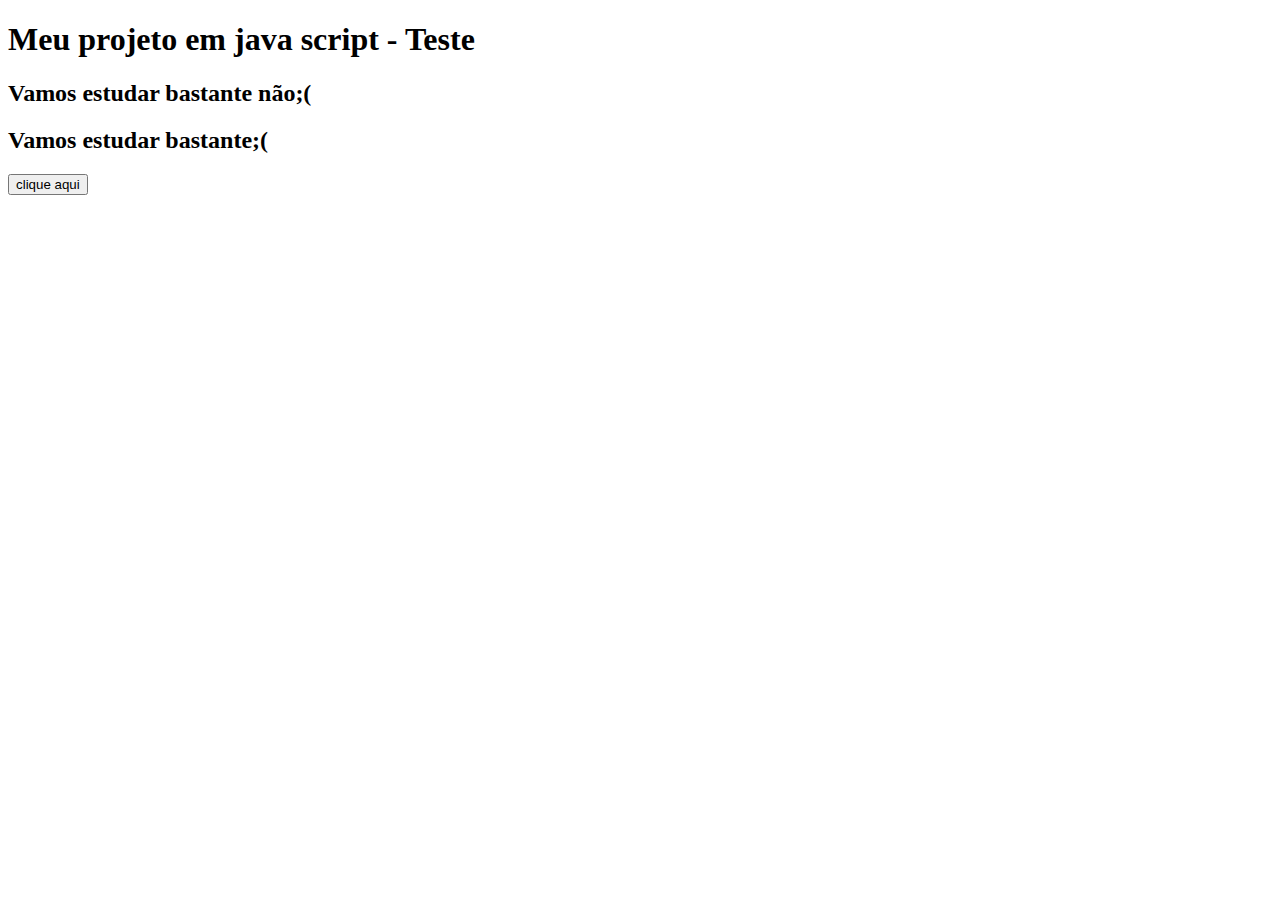
<file: index.html>
<!DOCTYPE html>
<html lang="pt-BR">
<head>
    <meta charset="UTF-8">
    <meta http-equiv="X-UA-Compatible" content="IE=edge">
    <meta name="viewport" content="width=device-width, initial-scale=1.0">
    <title>JavaScript</title>
</head>
<body>
    <header>
        <h1>Meu projeto em java</h1>
        <h2 id="frase1">Vamos estudar bastante não;(</h2>
        <h2>Vamos estudar bastante;(</h2>
        <button>clique aqui</button>
    </header>
    
    <script src="main.js"></script>
</body>
</html>
</file>
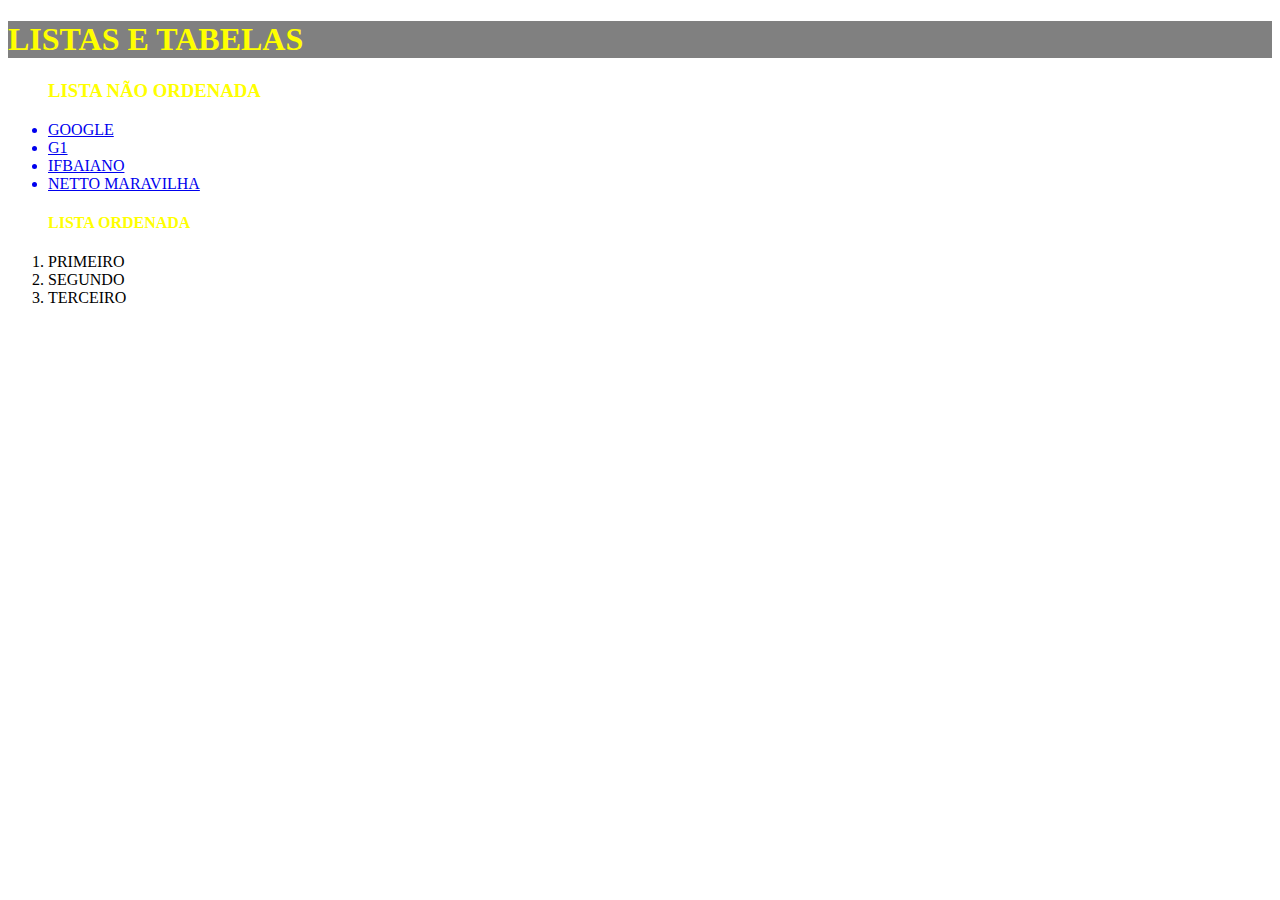
<file: aual03.1luanzinh.html>
<!DOCTYPE html>
<html>
    <head>
            <meta charset = "utf-8">
            <title> LIST TABLE </title>
        <style>
            h1{
                 color: yellow;
                 background: gray;           
            }
            h3{
                 color: yellow;
            }
            h4{
                 color: yellow;
            }

        </style>
    </head>
    <body>
        <h1> LISTAS E TABELAS </h1>
        <ul>
            <h3> LISTA NÃO ORDENADA </h3>
            <a href = 'https://www.google.com/search?client=firefox-b-lm&q=google'>
                <li> GOOGLE </li>
            </a>
            <a href = 'https://g1.globo.com/'>
                <li> G1 </li>
            </a>
            <a href = 'https://ifbaiano.edu.br/portal/'>   
                <li> IFBAIANO </li>
            </a>
            <a href = 'https://www.blogdonettomaravilha.com.br/'>
                <li> NETTO MARAVILHA </li>
            </a>
        </ul>
        <ol>
            <h4> LISTA ORDENADA </h4>
            <li> PRIMEIRO </li>
            <li> SEGUNDO </li>
            <li> TERCEIRO </li>
        </ol>
    </body>
</html>
</file>
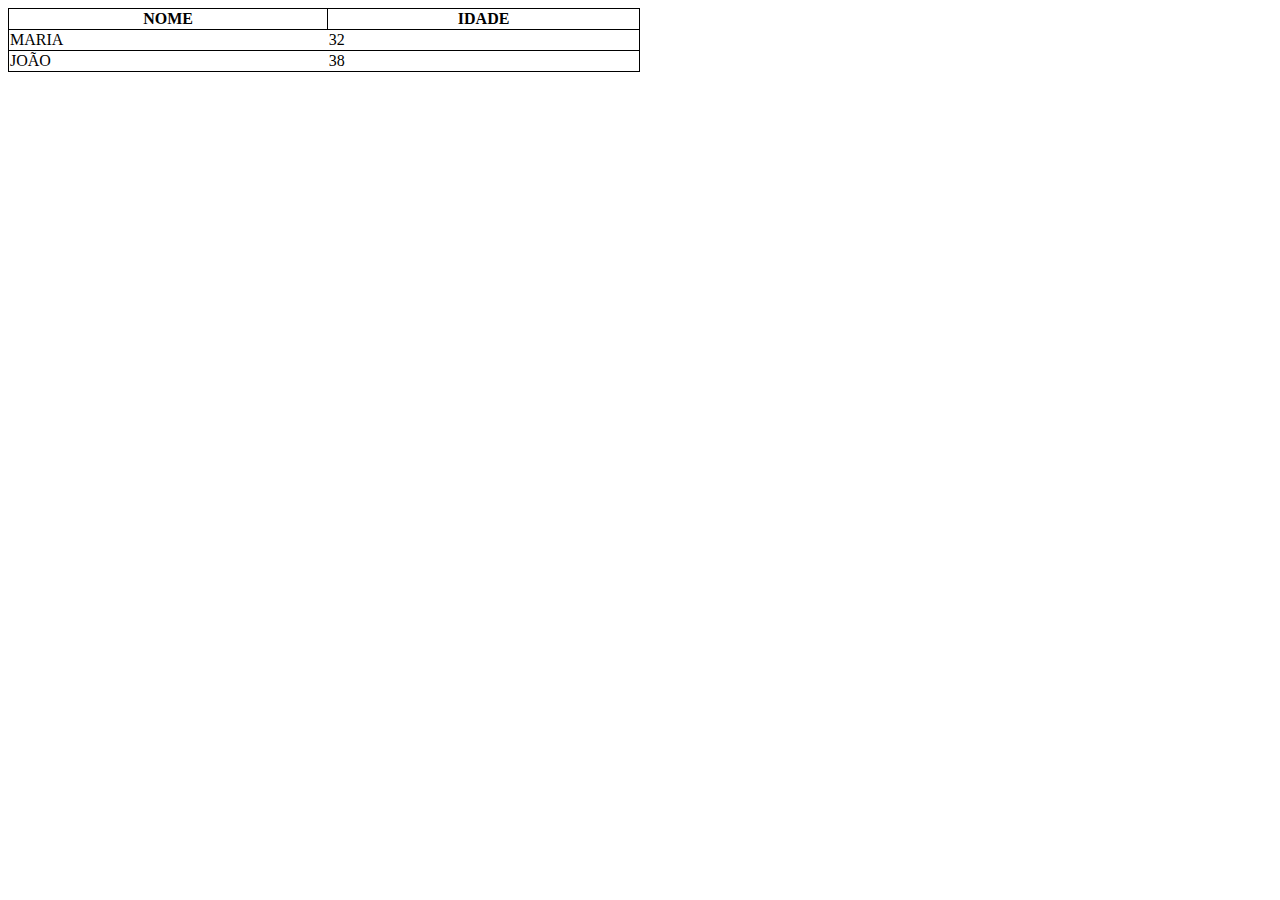
<file: aual03.4luanzinh.html>
<!DOCTYPE html>
<html>
    <head>
        <meta charset = 'utf-8'>
        <title> COLOR TABLE </title>
    <style>
        tablle,th,tr{
            border: 1px solid;    
        }
        table{
            width: 50%;
            border-collapse: collapse;
    </style>
    <body>
        <table>
                <tr> <th> NOME </th> <th> IDADE </th> </tr>
                <tr> <td> MARIA </td> <td> 32 </td> </tr>
                <tr> <td> JOÃO </td> <td> 38 </td> </tr>
        </table>
    </body>
</html>
</file>
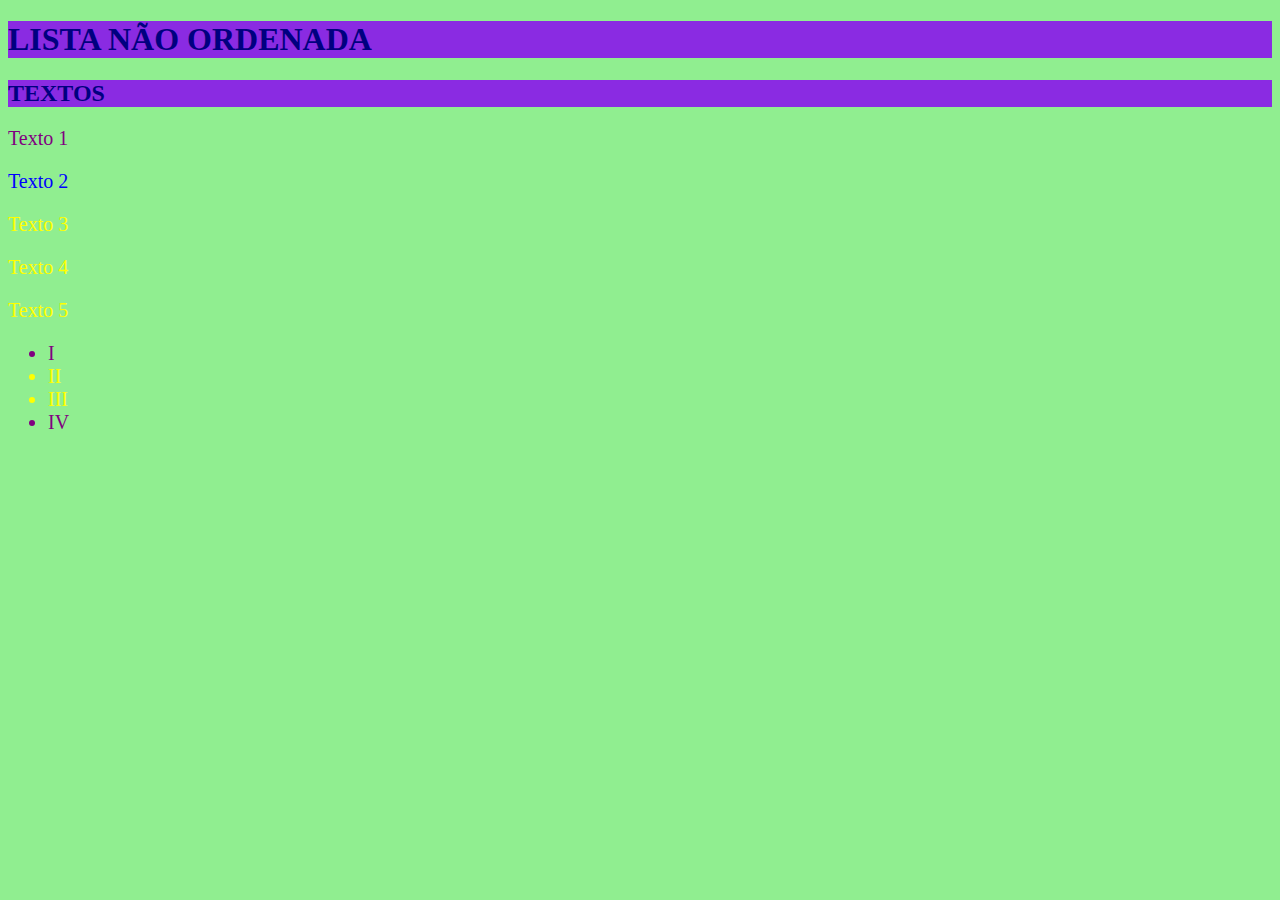
<file: aual03.5luanzinh.html>
<!DOCTYPE html>
<html>
   <head>
        <meta charset = 'utf-8'>
        <title> LIST STYLE </title>
    <style>
        h1,h2{
            color: navy;
            background-color: blueviolet;
        }
        html{
            background-color: lightgreen;
        }
        #p2{
            color: blue;
            font-size: 20px;
        }
        .gp1{
            color: yellow;
            font-size: 20px;
        }
        p,li{
            color: purple;
            font-size: 20px;
        }
        div{
		    height: 80px;
		    width: 80px;
		    background-color: white;
		    border: 2px solid;
            border-radius: 3px;
	    }

    </style>
  </head>
    <body>
        <header>
            <h1> LISTA NÃO ORDENADA </h1>
            <h2> TEXTOS </h2>
        </header>
        <p> Texto 1 </p>
        <p id="p2"> Texto 2 </p>
        <p class="gp1"> Texto 3 </p>
        <p class="gp1"> Texto 4 </p>
        <p class="gp1"> Texto 5 </p>
        <ul>
            <li> I </li>
            <li class="gp1"> II </li>
            <li class="gp1"> III </li>
            <li> IV </li>
        </ul>        
    </body>
</html>
</file>
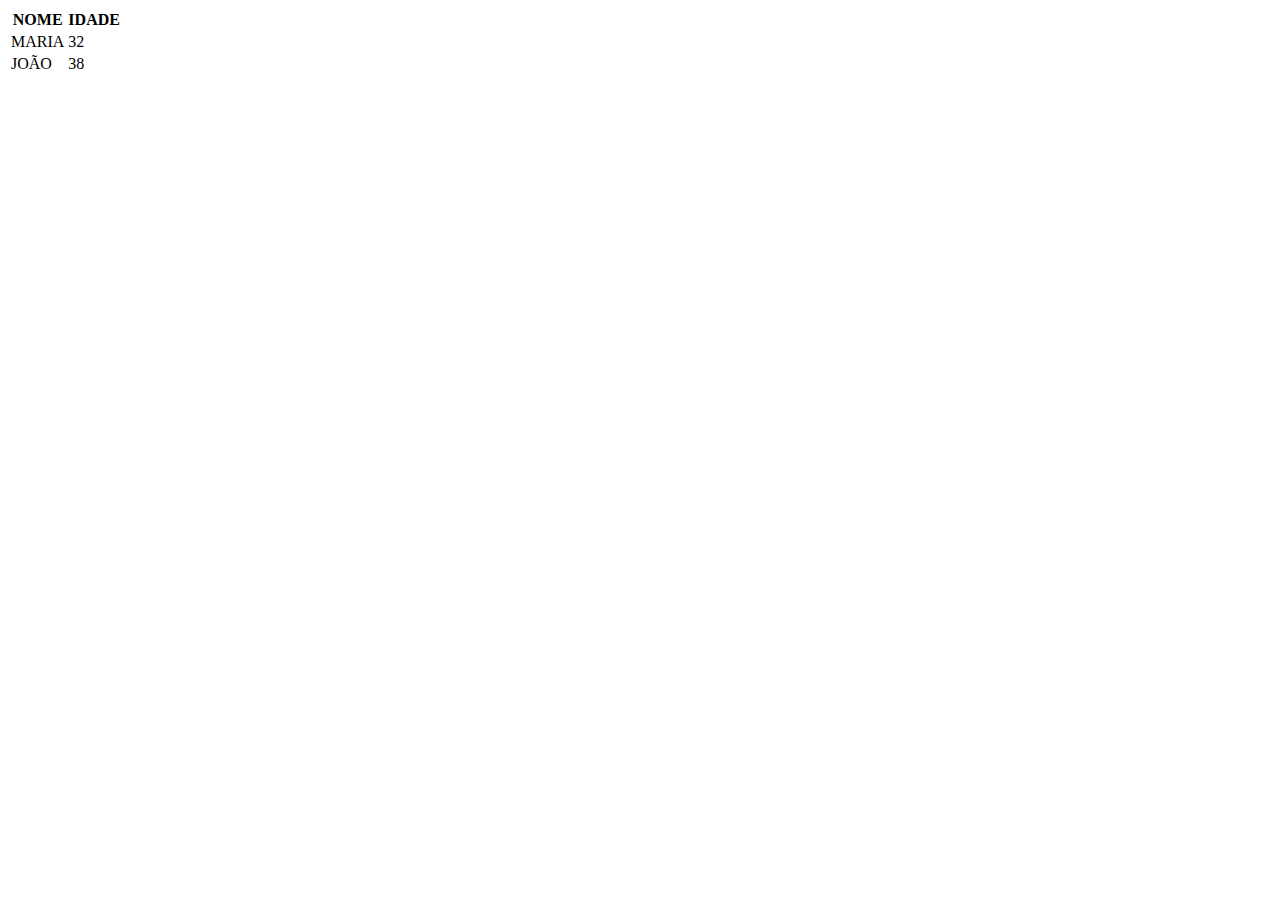
<file: aula03.2luanzinh.html>
<!DOCTYPE html>
<html>
<head>
    <body>
        <table>
                <tr> <th> NOME </th> <th> IDADE </th> </tr>
                <tr> <td> MARIA </td> <td> 32 </td> </tr>
                <tr> <td> JOÃO </td> <td> 38 </td> </tr>
        </table>
    </body>
</html>
</file>
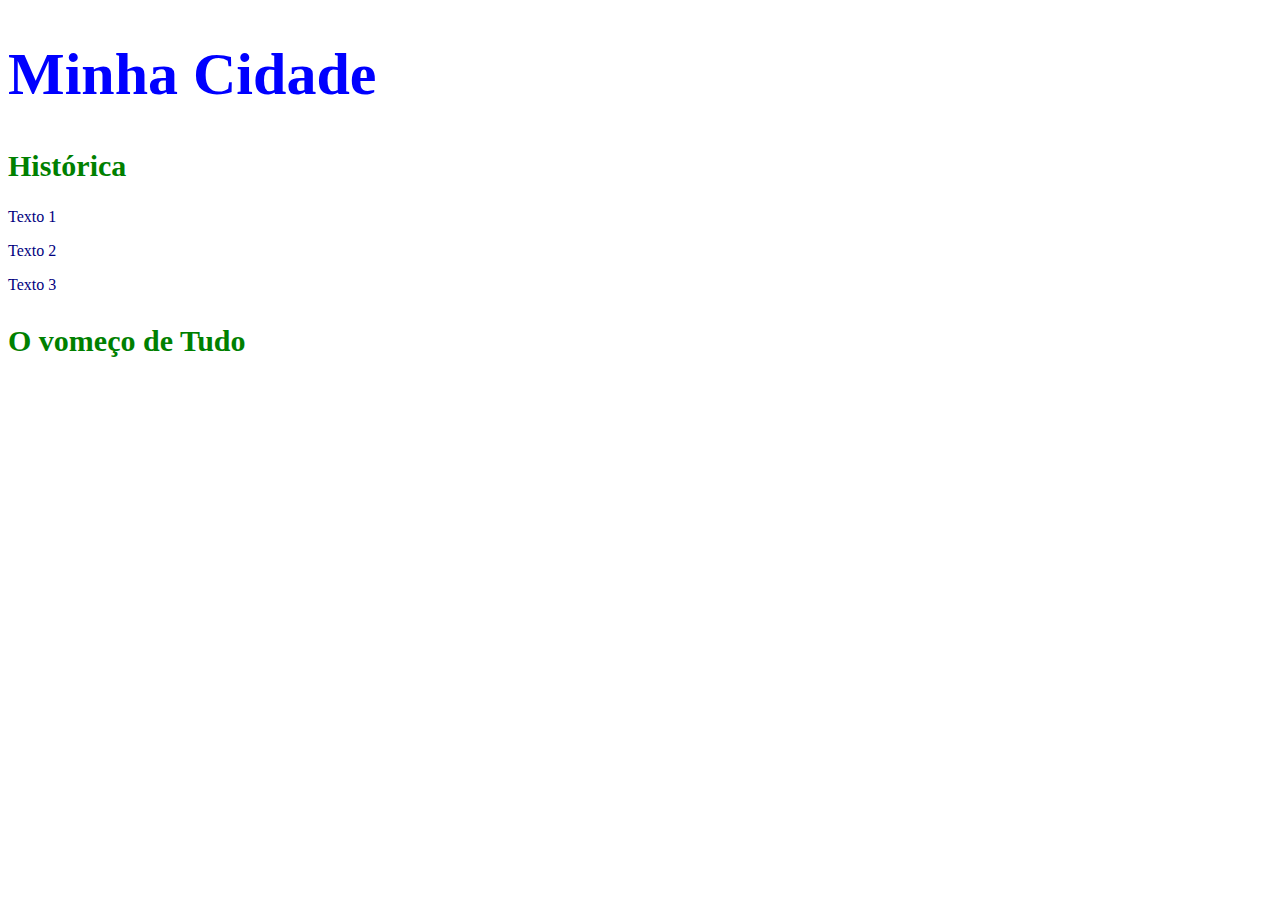
<file: aula03.3luanzinh.html>
<!DOCTYPE html>
<html>
    <head>
        <meta charset = 'utf-8'>
        <title> COLOR </title>
        <style>
            h1{
                Color: blue;
                font-size: 60px;
            }
            h2,h3{
                Color: green;
                font-size: 30px;
            }
            p{
                color: navy;
            }
        </style>
    </head>
    <body>
        <h1> Minha Cidade </h1>
        <h2> Histórica </h2>
        <p> Texto 1 </p>
        <p> Texto 2 </p>
        <p> Texto 3 </p>
        <h3> O vomeço de Tudo </h3>
    </body>
</html>
</file>
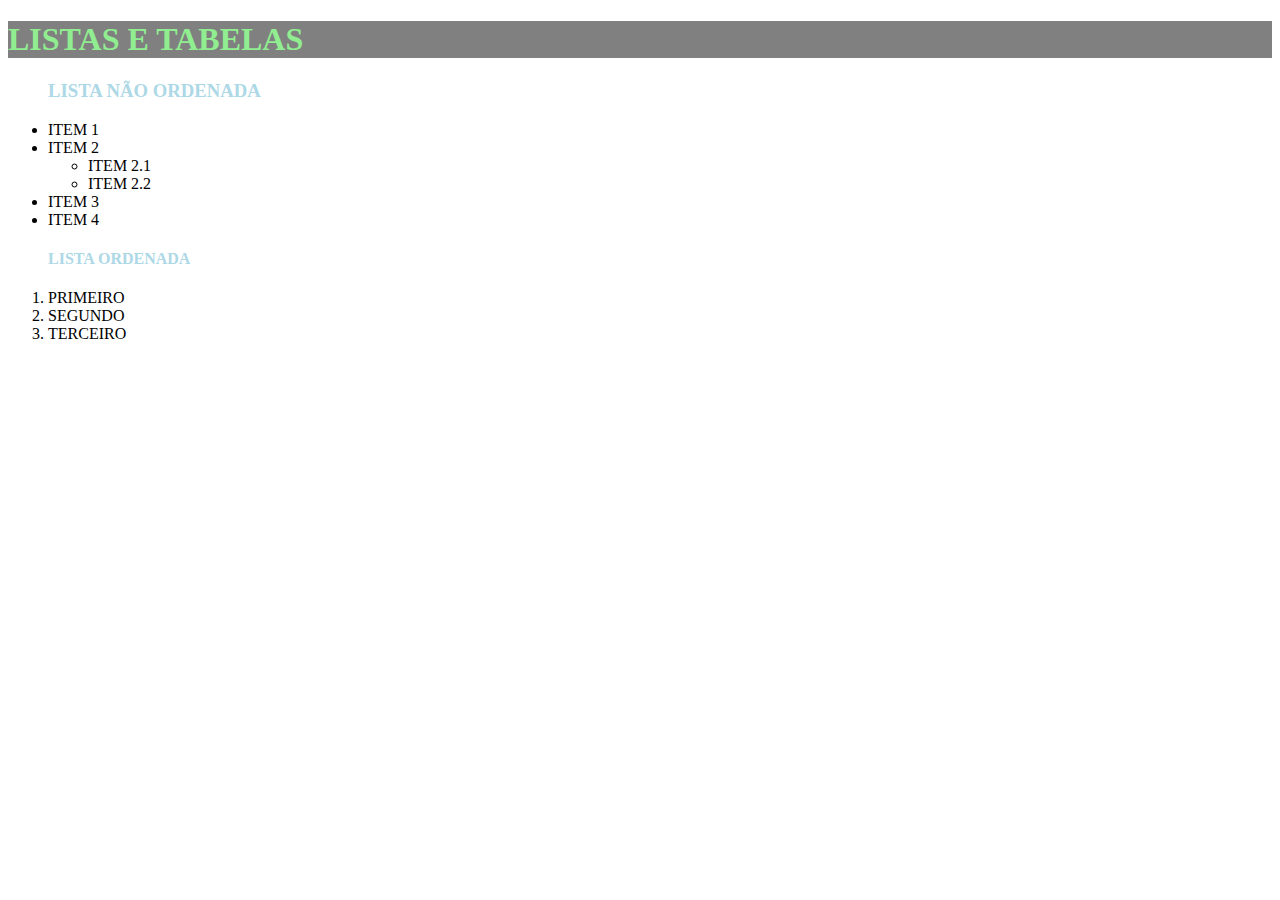
<file: aula03luanzinh.html>
<!DOCTYPE html>
<html>
    <head>
            <meta charset = "utf-8">
            <title> LIST TABLE </title>
        <style>
            h1{
                 color: lightgreen;
                 background: gray;           
            }
            h3{
                 color: lightblue;
            }
            h4{
                 color: lightblue;
            }

        </style>
    </head>
    <body>
        <h1> LISTAS E TABELAS </h1>
        <ul>
            <h3> LISTA NÃO ORDENADA </h3>
            <li> ITEM 1 </li>
            <li> ITEM 2 </li>
                <ul>
                    <li> ITEM 2.1 </li>
                    <li> ITEM 2.2 </li>
                </ul>
            <li> ITEM 3 </li>
            <li> ITEM 4 </li>
        </ul>
        <ol>
            <h4> LISTA ORDENADA </h4>
            <li> PRIMEIRO </li>
            <li> SEGUNDO </li>
            <li> TERCEIRO </li>
        </ol>
    </body>
</html>
</file>
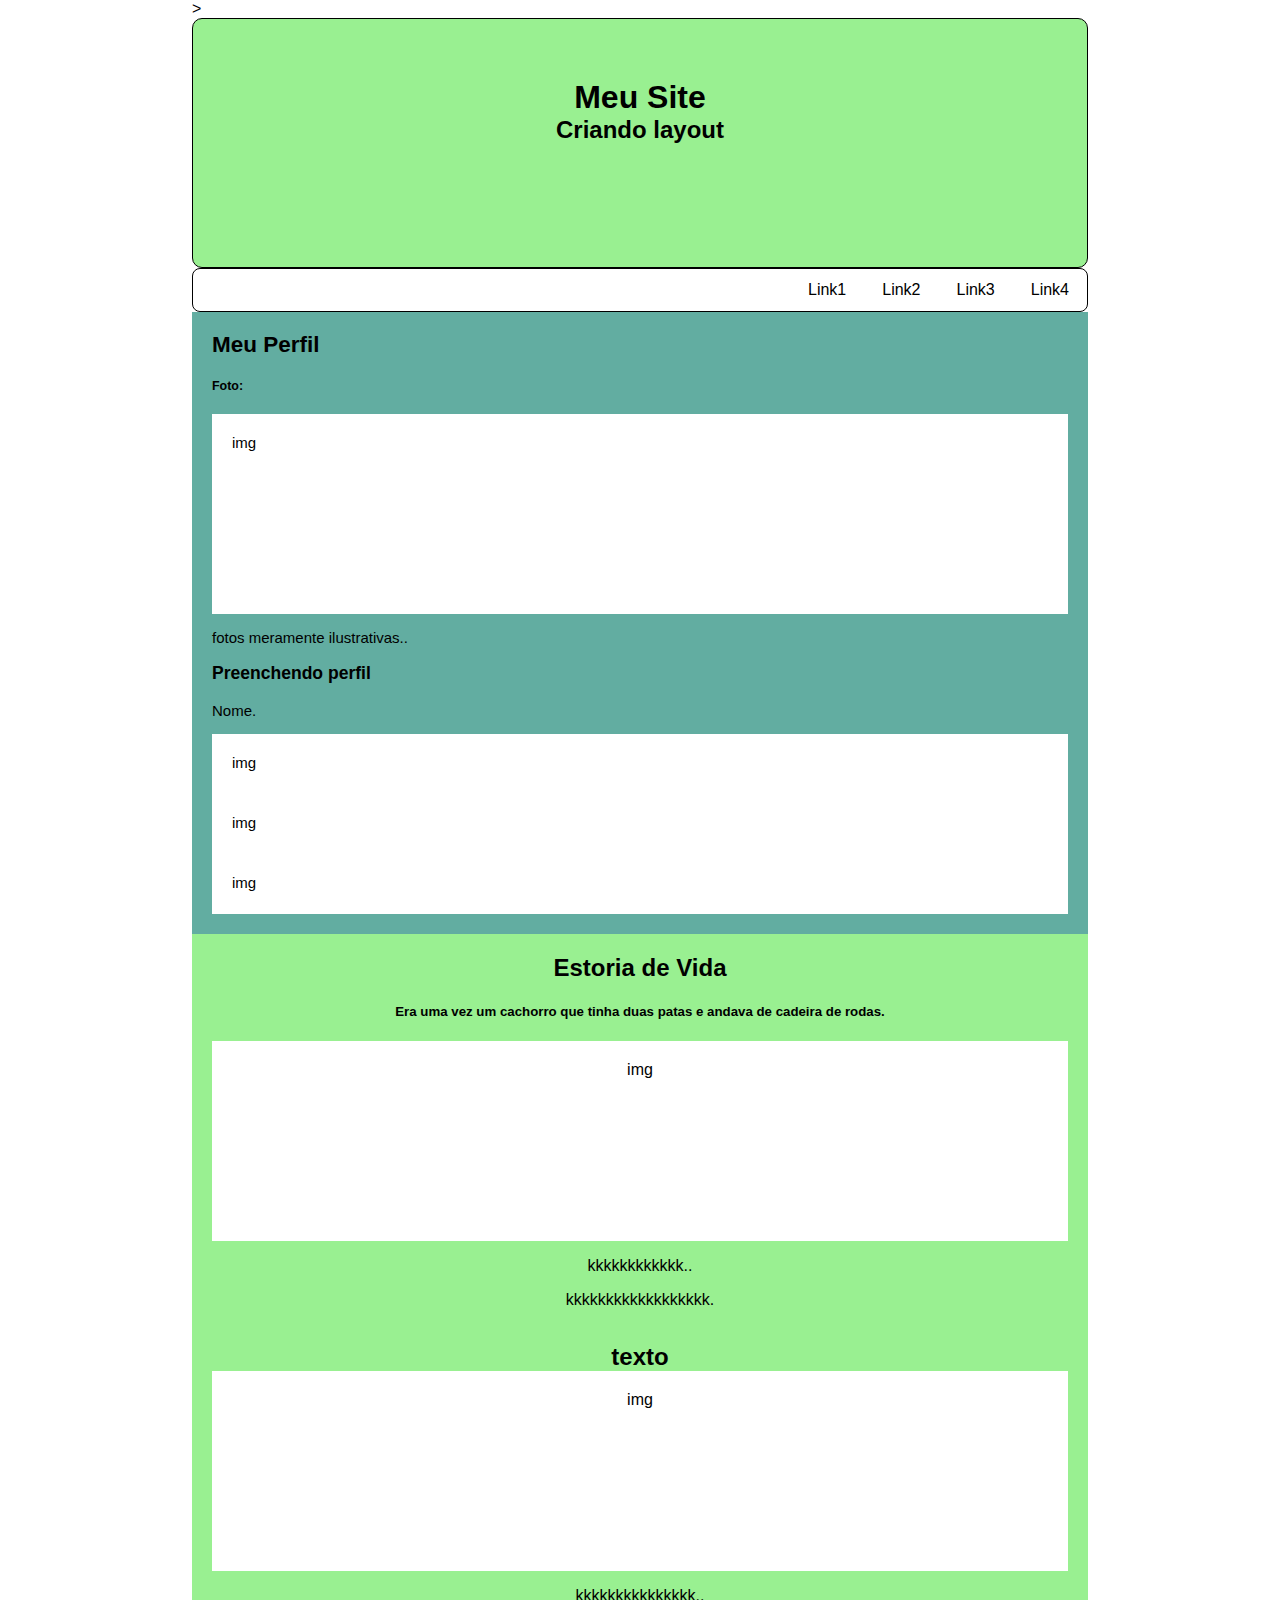
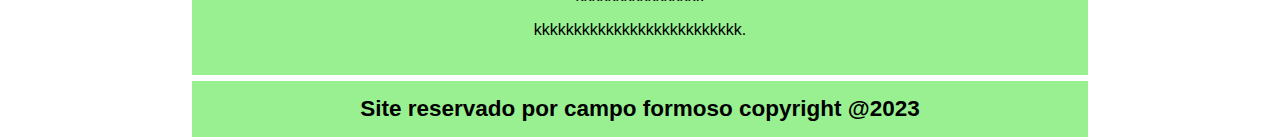
<file: aula27_02_2023.html>
<!DOCTYPE html>
<html lang="pt-BR">>
<html>
    <head>
      <meta charset = "utf-8">
      <title> Layout </title>
      <style>
        *{
          box-sizing: border-box;
        }

        body{
          font-family: Arial;
          margin: 0 auto;
          width: 70%;
        }

        .header > h1,h2{
          color: rgb(0, 0, 0);
          font-family: Arial;
          margin: 0;
        }

        .header{
          height: 250px;
          background-color: rgb(153, 240, 145);
          color: rgb(0, 0, 0);
          text-align: center;
          border: 1px solid;
          border-radius: 10px;
          padding: 60px;
        }
        nav{
          background-color: rgba(255, 255, 255, 0.747);
          border-radius: 8px;
          border: 1px solid;
        }
        .flex-container{
          display: flex;
          flex-wrap: wrap;
          flex-direction: row;
          justify-content: flex-end;
        }
        nav a{
          color: rgb(0, 0, 0);
          padding: 12px 18px;
          text-decoration: none;
        }
        nav a:hover{
          background-color: rgba(0, 0, 0, 0.678);
          color: rgb(202, 207, 216);
        }
        .side{
          padding: 20px;
          font-size: 15px;
          background-color: rgb(98, 173, 161);
          flex: 30%;
          text-align: left;
          width: auto;
        }

        .footer{
          background-color: rgb(153, 240, 145);
          font-size: 15px;
          text-align: center;
          margin-top: 6px;
          padding: 15px;
        }

        .fakeimg{
          background-color: rgb(255, 255, 255);
          width: 100%;
          padding: 20px;
        }

        @media screen and (max-width: 700px){
            .flex-container, .flex-container2{
                flex-direction: column;
            }  
        }

        .main{
          flex: 70%;
          background-color: rgb(153, 240, 145);
          padding: 20px;
          width: 100%;
          text-align: center;
        }

        .row{  
          display: flex;
          flex-wrap: wrap;
        }
      </style>
    </head>

    <body>
      <div class="header">
        <h1> Meu Site </h1>
        <h2> Criando layout </h2>
      </div>

      <nav class="flex-container">
        <a href="#"> Link1 </a>
        <a href="#"> Link2 </a>
        <a href="#"> Link3 </a>
        <a href="#"> Link4 </a>
      </nav>

      <div class="row">
        <div class="side">
          <h2> Meu Perfil </h2>
          <h5> Foto: </h5>
          <div class="fakeimg" style="height:200px;">img</div>
          <p>fotos meramente ilustrativas..</p>
          <h3> Preenchendo perfil </h3>
          <p>Nome.</p>
          <div class="fakeimg" style="height: 60px;">img</div>
          <div class="fakeimg" style="height: 60px;">img</div>
          <div class="fakeimg" style="height: 60px;">img</div>
        </div>
      </div>
      <div class="main">
          <h2> Estoria de Vida </h2>
          <h5> Era uma vez um cachorro que tinha duas patas e andava de cadeira de rodas.</h5>
          <div class="fakeimg" style="height:200px;">img</div>
          <p>kkkkkkkkkkkk..</p>
          <p>kkkkkkkkkkkkkkkkkk.</p>
          <br>
          <h2> texto </h2>
          <div class="fakeimg" style="height:200px;">img</div>
          <p>kkkkkkkkkkkkkkk..</p>
          <p>kkkkkkkkkkkkkkkkkkkkkkkkkk.</p>
      </div>
        <div class="footer">
          <h2> Site reservado por campo formoso copyright @2023</h2>
        </div>
    </body>
</html>
</file>
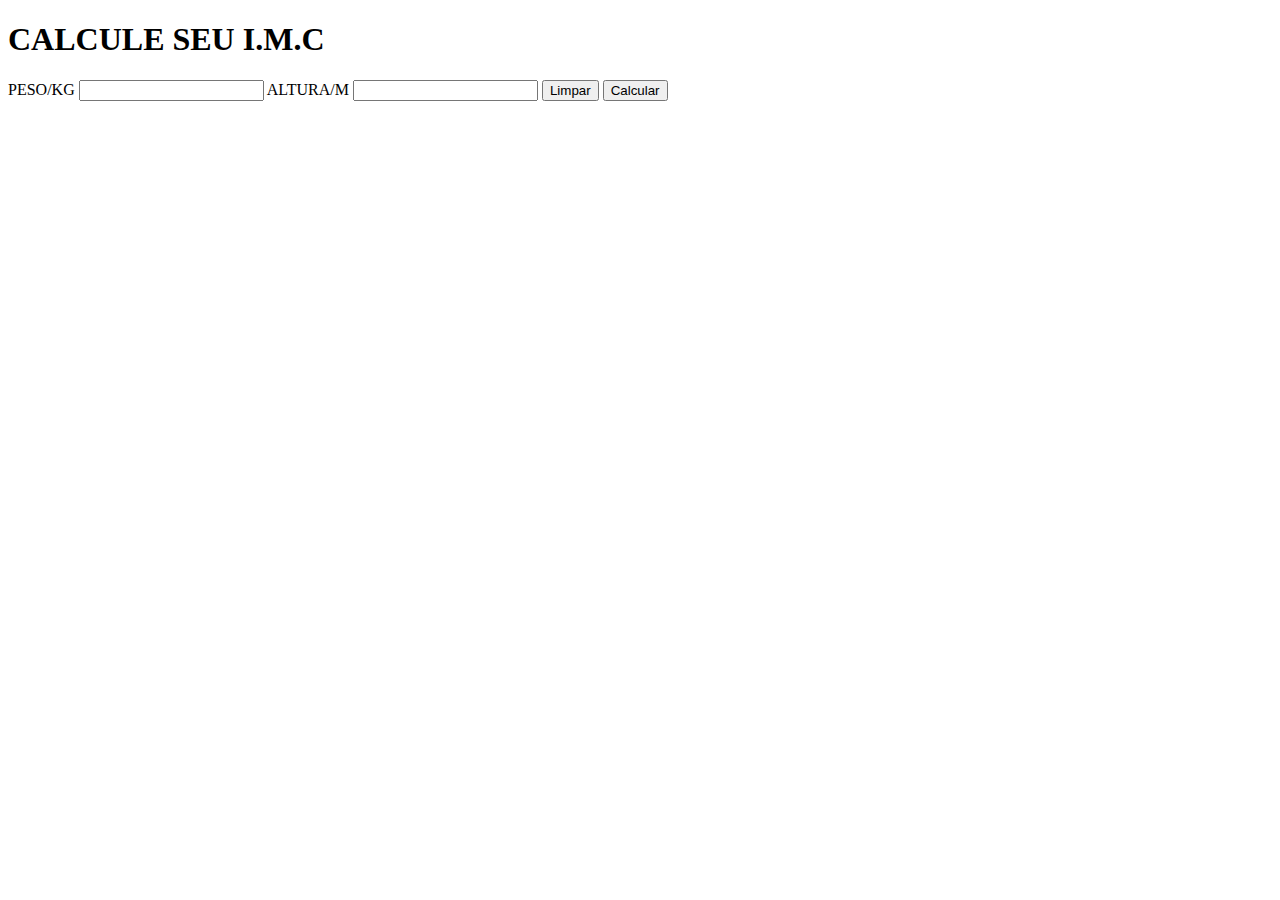
<file: calcemc.html>
<!DOCTYPE html>
<html lang="pt-BR">
<head>
    <meta charset="UTF-8">
    <meta http-equiv="X-UA-Compatible" content="IE=edge">
    <meta name="viewport" content="width=device-width, initial-scale=1.0">
    <title>Calculadora I.M.C</title>
</head>
<body>
    <header>
        <h1>CALCULE SEU I.M.C</h1>
    </header>

    <form action="">
        <label>PESO/KG</label>
        <input type"number" name="peso" get="pes">

        <label>ALTURA/M</label>
        <input type"number" name="altura" get="alt">
        
        <input type="reset" value="Limpar">
        <input type="submit" value="Calcular">
    </form>
    
    <script src="calcimc.js"></script>
</body>
</html>
</file>
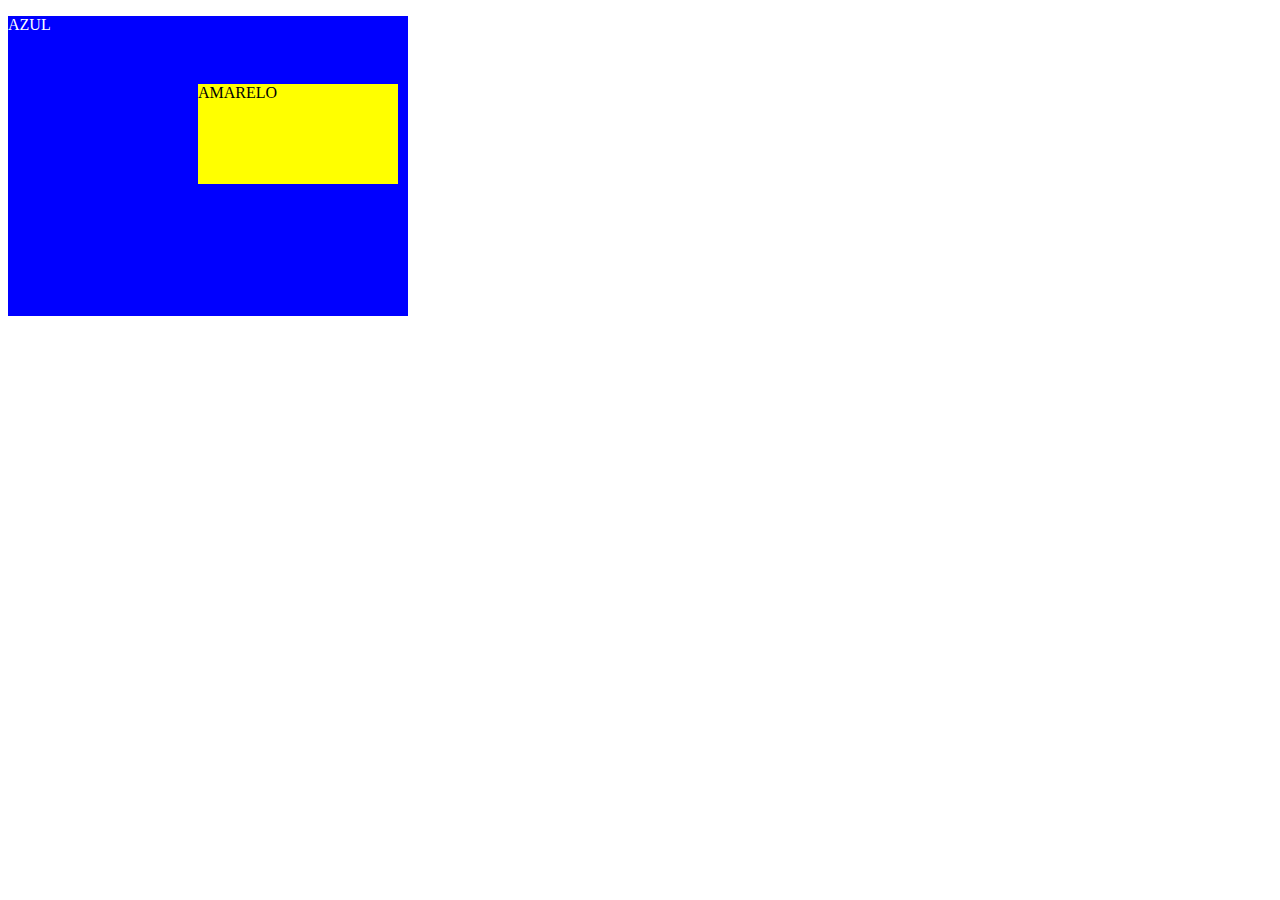
<file: criando_caixa.html>
<!DOCTYPE html>
<html lang="pt-BR">
<head>
  <meta charset="UTF-8">
  <meta http-equiv="X-UA-Compatible" content="IE=edge">
  <meta name="viewport" content="width=device-width, initial-scale=1.0">
  <title>Criando Caixa</title>
  <style>
    #externo{
      height: 300px;
      width: 400px;
      background-color: blue;
      color: white;
    }
    #interno{
      background-color: yellow;
      width: 200px;
      height: 100px;
      color: black;
      margin-left: 190px;
      margin-top: 50px;
    }

  </style>
</head>
<body>
  <div id="externo">
    <p>AZUL</p>
    <div id="interno">
      <p>AMARELO</p>
    </div>
  </div>  
</body>
</html>
</file>
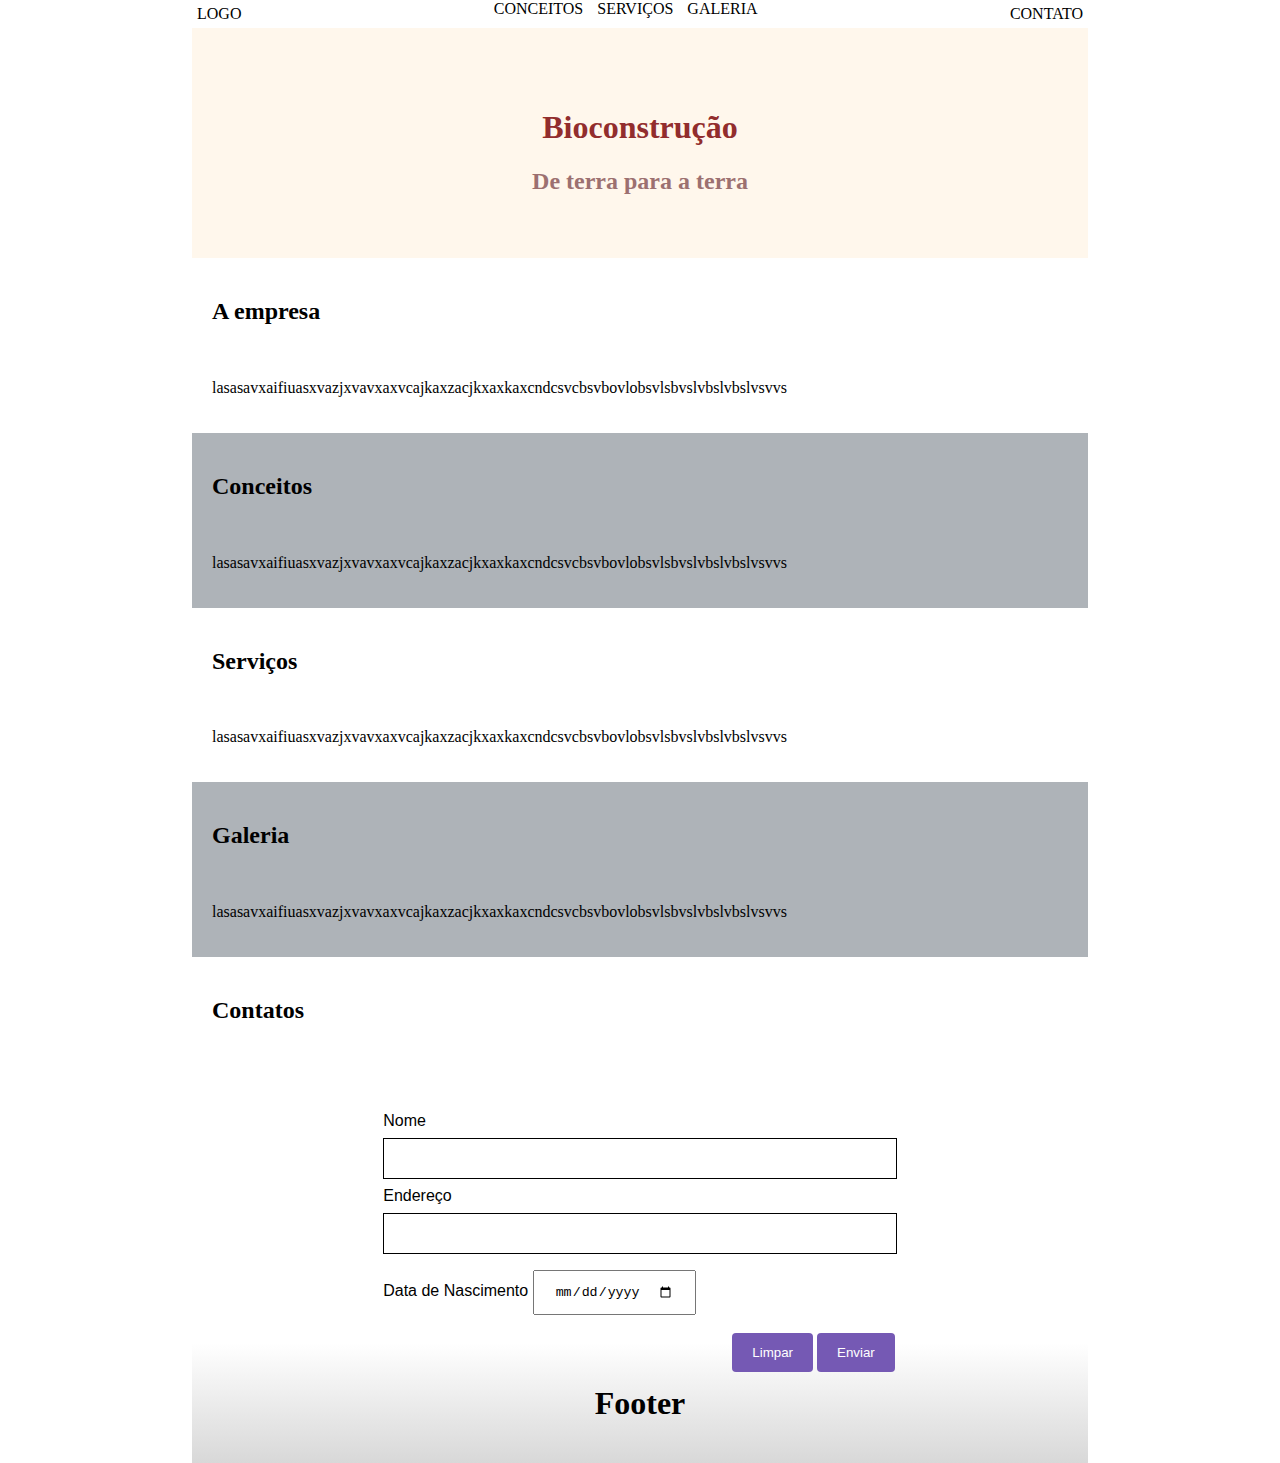
<file: luandson.html>
<!DOCTYPE html>
<html lang="pt-BR">
<head>
    <meta charset="UTF-8">
    <title>Prova html</title>
    <link rel="stylesheet" href="style.css">
</head>
<body>
    <nav class="flex-container">
        <a href="#">LOGO</a>
        <div id="menu-centro">
            <a href="#">CONCEITOS</a> 
            <a href="#">SERVIÇOS</a> 
            <a href="#">GALERIA</a>
        </div> 
        <a href="#">CONTATO</a>
    </nav>
    
    <header>
        <div id="alinhar">
            <h1>Bioconstrução</h1>
            <h2>De terra para a terra</h2>
        </div>
    </header>

    <section>
        <h2>A empresa</h2><br>
        <p>lasasavxaifiuasxvazjxvavxaxvcajkaxzacjkxaxkaxcndcsvcbsvbovlobsvlsbvslvbslvbslvsvvs</p>
    </section>

    <section class="fundo-cinza">
        <h2>Conceitos</h2><br>
        <p>lasasavxaifiuasxvazjxvavxaxvcajkaxzacjkxaxkaxcndcsvcbsvbovlobsvlsbvslvbslvbslvsvvs</p>
    </section>

    <section>
        <h2>Serviços</h2><br>
        <p>lasasavxaifiuasxvazjxvavxaxvcajkaxzacjkxaxkaxcndcsvcbsvbovlobsvlsbvslvbslvbslvsvvs</p>
    </section>

    <section class="fundo-cinza">
        <h2>Galeria</h2><br>
        <p>lasasavxaifiuasxvazjxvavxaxvcajkaxzacjkxaxkaxcndcsvcbsvbovlobsvlsbvslvbslvbslvsvvs</p>
    </section>

    <section>
        <h2>Contatos</h2><br>
        <form action="">
            <label for="nome_id">Nome</label>
            <input class="nome" type="text" id="nome_id" name="nome">

            <label for="end_id">Endereço</label>
            <input class="endereco" type="text" id="end_id" name="endereco">

            <label for="dat_id">Data de Nascimento</label>
            <input type="date" id="dat_id" name="dataNascimento">                                      

            <div class="botoes">
                <input type="submit" value="Enviar">
                <input type="reset" value="Limpar">
            </div>
        </form>
    </section>

    <footer>
        <h1>Footer</h1>
    </footer>
</body>
</html>
</file>
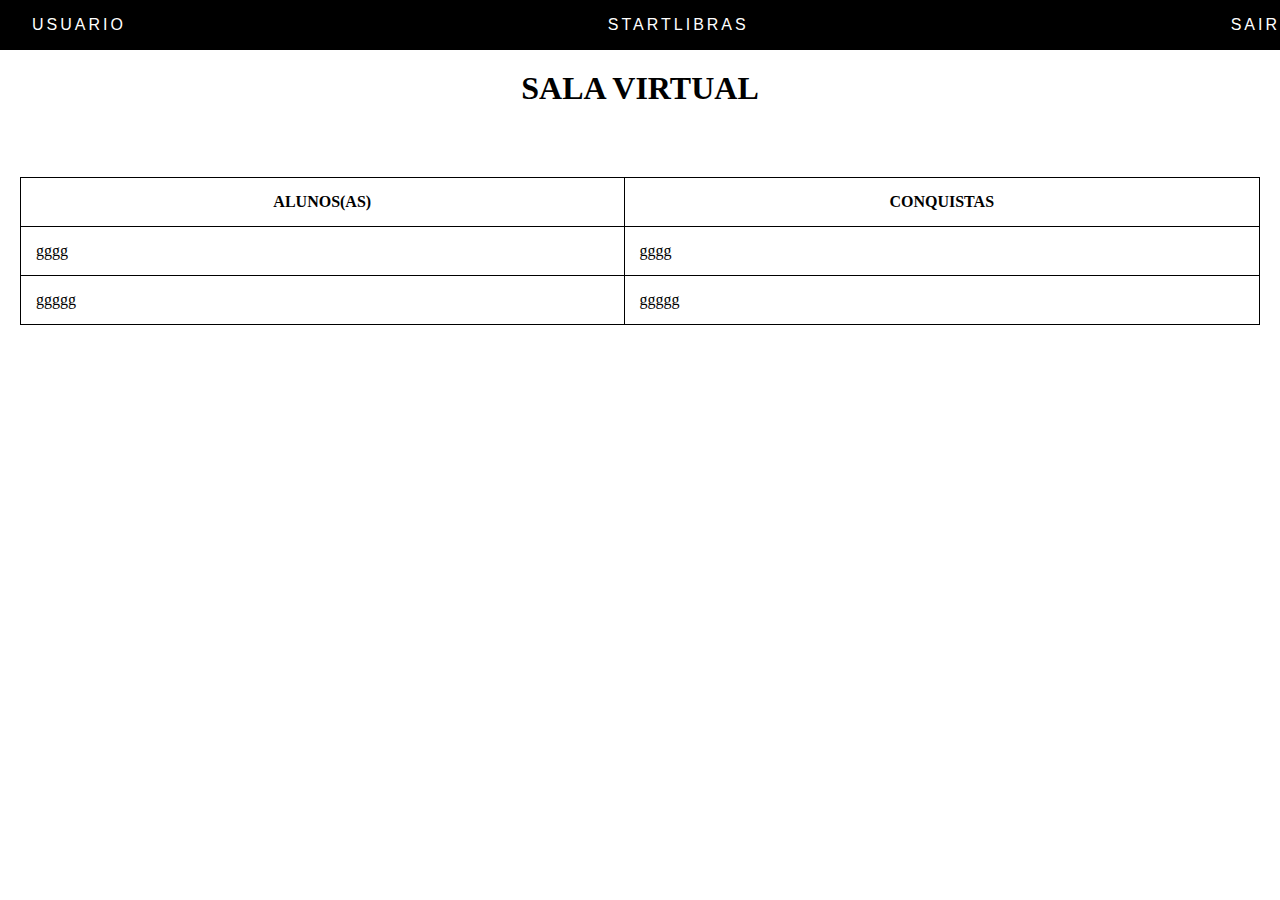
<file: sala-virtual.html>
<!DOCTYPE html>
<html lang="pt_BR">
<head>
    <meta charset="UTF-8">
    <title>sala virtual</title>
    <meta name="viewport" content="width=device-width, initial-scale=1.0">
    <link rel="icon" type="image/png" href="logo_startli.png">
     <link rel="stylesheet" href="sala-virtual.css">
</head>
<body>
    <header>
        <nav>             
            <ul class="nav-list">
                <li><a class="links" href="/">USUARIO</a> </li>
                <li><a class="links" href="/">STARTLIBRAS</a></li>
                <li><a class="links" href="/">SAIR</a></li>
            </ul>
        </nav>
        <h1 id="h1">SALA VIRTUAL</h1>
    </header>

    <section class="grid-container">
        <table>
            <tr>
                <th>ALUNOS(AS)</th>
                <th>CONQUISTAS</th>
            </tr>

            <tr>
                <td>gggg</td>
                <td>gggg</td>    
            </tr>
            <tr>
                <td>ggggg</td>
                <td>ggggg</td>    
            </tr>
        </table>
    </section>
</body>
</html>
</file>
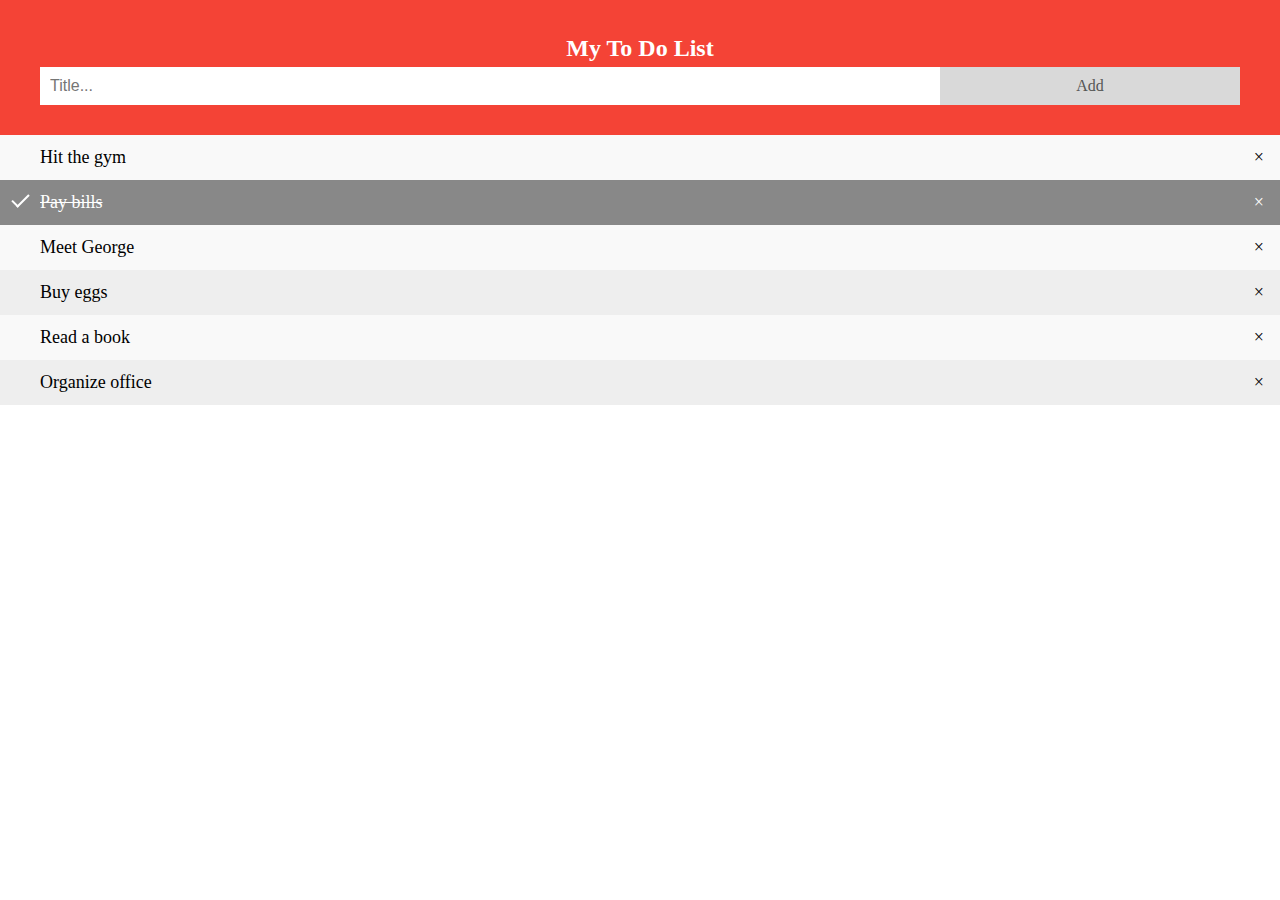
<file: todolist.html>
<!DOCTYPE html>
<html>
<head>
    <meta name="viewport" content="width=device-width, initial-scale=1">
    <link rel="stylesheet" href="todolist.css">
</head>
<body>

<div id="myDIV" class="header">
  <h2 style="margin:5px">My To Do List</h2>
  <input type="text" id="myInput" placeholder="Title...">
  <span onclick="newElement()" class="addBtn">Add</span>
</div>

<ul id="myUL">
  <li>Hit the gym</li>
  <li class="checked">Pay bills</li>
  <li>Meet George</li>
  <li>Buy eggs</li>
  <li>Read a book</li>
  <li>Organize office</li>
</ul>

<script src="todolist.js"></script>

</body>
</html>
</file>
<file: style.css>
*{
    box-sizing: border-box;
}
body{
    width: 70%;
    margin: 0 auto;
}   
.flex-container{
    display: flex;
    flex-wrap: wrap;
    flex-direction: row;
    justify-content: space-between;
}

#alinhar{
    text-align: center;
}

nav a{
    color: rgb(0, 0, 0);
    text-decoration: none;
    padding: 5px 5px;
}

nav a:hover{
    background-color: rgba(0, 0, 0, 0.678);
    color: rgb(202, 207, 216);
}

header{
    background-color: rgb(255, 247, 236);
    text-align: center;
    height: 230px;
    padding-top: 60px;

}

header h1{
    color: rgb(146, 45, 45);
}

header h2{
    color: rgb(156, 112, 112);
}

.fundo-cinza{
    background-color: rgb(174, 179, 184);
}

section{
    padding: 20px;
}

footer{
    padding: 20px;
    text-align: center;
    background-image: linear-gradient(rgb(255, 255, 255),rgb(216, 216, 216));
    width: 100%;
}

@media screen and (max-width: 600px){
    .flex-container{           
        flex-direction: column;
        text-align: center;
    }
    section{           
        flex-direction: column;
        text-align: center;
    }
    header{           
        flex-direction: column;
        text-align: center;
    }
    footer{           
        flex-direction: column;
        text-align: center;
    }   
}

input[type=text]{
    width: 100%;
    padding: 12px 20px 12px 40px;
    margin: 8px 0;
    border: 1px solid;
}

input[type=date]{
    padding: 12px 20px;
    margin: 8px 0;
}

form{
    width: 60%;
    margin: 0 auto;
    margin-top: 50px;
    font-family: sans-serif;
}

input[type=reset], input[type=submit]{
    background-color: rgb(117, 89, 180);
    color: white;
    padding: 12px 20px;
    border: none;
    border-radius: 4px;
    margin: 10px 2px;
    cursor: pointer;
    float: right;
}

input[type=reset]:hover, input[type=submit]:hover{
    background-color: rgb(81, 41, 175);
}
</file>
<file: sala-virtual.css>
*{
    margin: 0;
    padding: 0;
    box-sizing: border-box;
}

body{
    background-image: url();
    background-size: cover;
    background-repeat: no-repeat;
}

a{
    color: #fff;
    text-decoration: none;
    font-family: Arial, Helvetica, sans-serif;
    transition: 0.3s;
}
a:hover{
    padding: 10%;
    background-color: azure;
    color: black;
    opacity: 0.7;
     
}
.nav-list{
    height: 50px;
    background-color: black;
    list-style: none;
    display: flex;
    flex-direction: row;
    justify-content: space-between;
    align-items: center;
    
}
.nav-list li{
    letter-spacing: 3px;
    margin-left: 32px;
}

#h1{
    text-align: center;
    font-size: xx-large;
    padding-top: 20px;
}

.grid-container{
    display: grid;
    grid-template-rows: 20px 60px;
    margin-top: 50px;
}

table, th, td{
    border: 1px solid;
    padding: 15px 15px;
}

table{
    border-collapse: collapse;
    margin: 20px;
}
</file>
<file: todolist.css>
body {
    margin: 0;
    min-width: 250px;
  }
  
  /* Include the padding and border in an element's total width and height */
  * {
    box-sizing: border-box;
  }
  
  /* Remove margins and padding from the list */
  ul {
    margin: 0;
    padding: 0;
  }
  
  /* Style the list items */
  ul li {
    cursor: pointer;
    position: relative;
    padding: 12px 8px 12px 40px;
    list-style-type: none;
    background: #eee;
    font-size: 18px;
    transition: 0.2s;
    
    /* make the list items unselectable */
    -webkit-user-select: none;
    -moz-user-select: none;
    -ms-user-select: none;
    user-select: none;
  }
  
  /* Set all odd list items to a different color (zebra-stripes) */
  ul li:nth-child(odd) {
    background: #f9f9f9;
  }
  
  /* Darker background-color on hover */
  ul li:hover {
    background: #ddd;
  }
  
  /* When clicked on, add a background color and strike out text */
  ul li.checked {
    background: #888;
    color: #fff;
    text-decoration: line-through;
  }
  
  /* Add a "checked" mark when clicked on */
  ul li.checked::before {
    content: '';
    position: absolute;
    border-color: #fff;
    border-style: solid;
    border-width: 0 2px 2px 0;
    top: 10px;
    left: 16px;
    transform: rotate(45deg);
    height: 15px;
    width: 7px;
  }
  
  /* Style the close button */
  .close {
    position: absolute;
    right: 0;
    top: 0;
    padding: 12px 16px 12px 16px;
  }
  
  .close:hover {
    background-color: #f44336;
    color: white;
  }
  
  /* Style the header */
  .header {
    background-color: #f44336;
    padding: 30px 40px;
    color: white;
    text-align: center;
  }
  
  /* Clear floats after the header */
  .header:after {
    content: "";
    display: table;
    clear: both;
  }
  
  /* Style the input */
  input {
    margin: 0;
    border: none;
    border-radius: 0;
    width: 75%;
    padding: 10px;
    float: left;
    font-size: 16px;
  }
  
  /* Style the "Add" button */
  .addBtn {
    padding: 10px;
    width: 25%;
    background: #d9d9d9;
    color: #555;
    float: left;
    text-align: center;
    font-size: 16px;
    cursor: pointer;
    transition: 0.3s;
    border-radius: 0;
  }
  
  .addBtn:hover {
    background-color: #bbb;
  }
</file>
